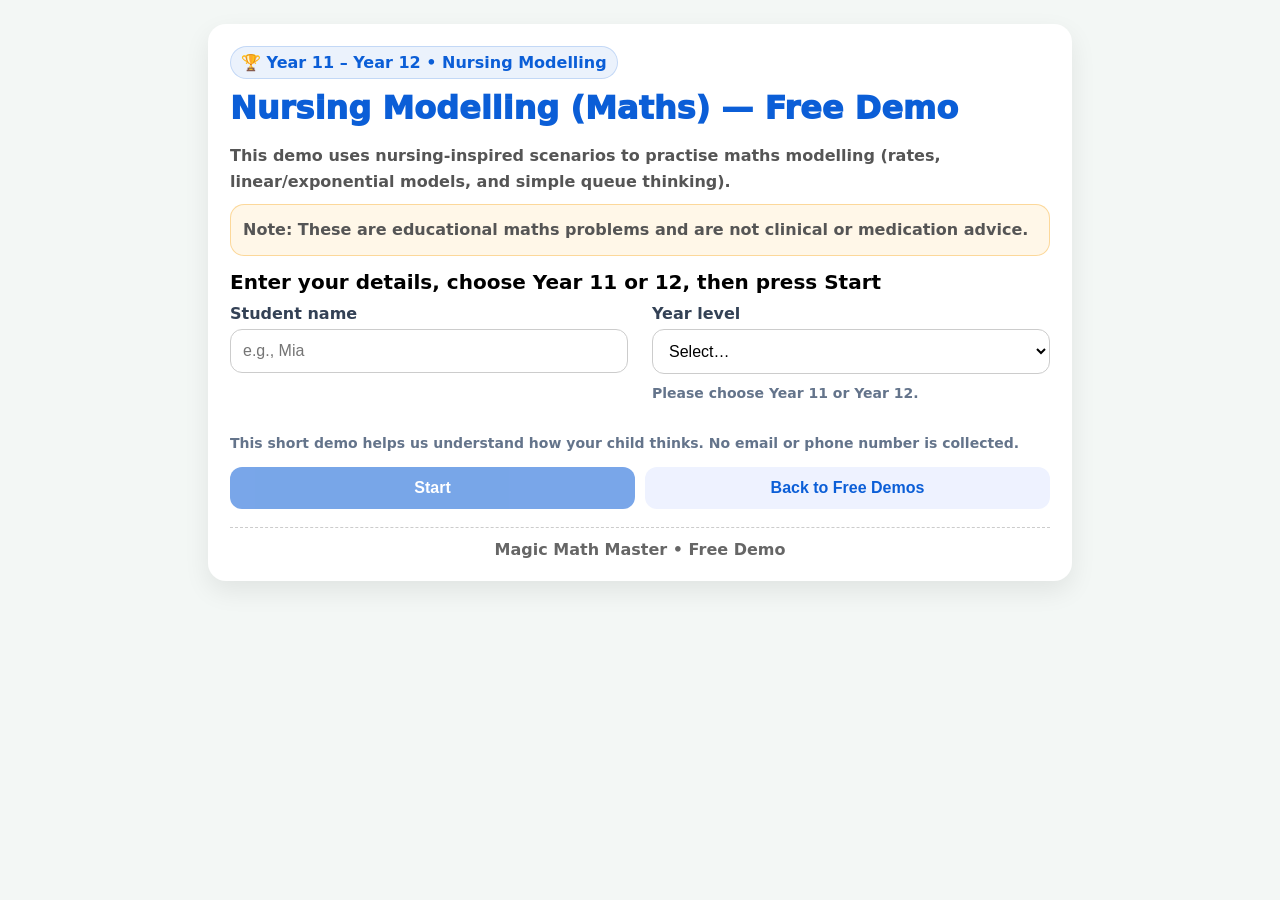
<file: demo/11-12/index.html>
<!DOCTYPE html>
<html lang="en">
<head>
  <meta charset="UTF-8">
  <title>Year 11–12 Nursing Modelling | Free Demo</title>
  <meta name="viewport" content="width=device-width, initial-scale=1.0">

  <style>
    body{
      font-family:system-ui,-apple-system,Segoe UI,Roboto,Arial,sans-serif;
      background:#f3f7f5;
      margin:0;
      padding:24px;
    }
    .card{
      max-width:820px;
      margin:auto;
      background:#fff;
      border-radius:18px;
      padding:22px;
      box-shadow:0 10px 26px rgba(0,0,0,.08);
    }
    h1{margin:0 0 10px;color:#0b5ed7;font-weight:1000;}
    .pill{
      display:inline-block;
      padding:6px 10px;
      border-radius:999px;
      background:rgba(11,94,215,.08);
      border:1px solid rgba(11,94,215,.18);
      color:#0b5ed7;
      font-weight:900;
      margin-bottom:10px;
    }
    .intro{color:#555;font-weight:650;line-height:1.6;margin-bottom:10px;}

    .disclaimer{
      background:#fff7e8;
      border:1px solid rgba(245,158,11,.35);
      border-radius:14px;
      padding:12px;
      color:#555;
      font-weight:750;
      line-height:1.6;
      margin: 10px 0 14px;
    }

    .q{font-size:20px;font-weight:900;margin:14px 0 10px;}

    label{display:block;margin-bottom:6px;font-weight:800;color:#334155;}
    input,select{
      width:100%;
      padding:12px;
      font-size:16px;
      border-radius:12px;
      border:1px solid #ccc;
      box-sizing:border-box;
      background:#fff;
    }

    .row2{display:grid;grid-template-columns:1fr 1fr;gap:24px;margin-bottom:14px;}
    .field{margin-bottom:14px;}
    @media (max-width:720px){ .row2{grid-template-columns:1fr;} }

    .btnrow{
      display:flex;
      gap:10px;
      flex-wrap:wrap;
      margin-top:12px;
    }
    button{
      padding:12px 16px;
      font-size:16px;
      font-weight:900;
      border-radius:12px;
      border:none;
      background:#0b5ed7;
      color:#fff;
      cursor:pointer;
    }
    button.secondary{
      background:#eef2ff;
      color:#0b5ed7;
    }
    button:disabled{opacity:.55;cursor:not-allowed;}

    /* Start screen: consistent widths for Start + Back */
    #startButtons button{ flex: 1 1 240px; }

    .feedback{
      margin-top:12px;
      padding:12px;
      border-radius:12px;
      font-weight:800;
      line-height:1.5;
    }
    .ok{background:#e8fff0;border:1px solid #9be7b2;}
    .bad{background:#fff0f0;border:1px solid #f2a6a6;}

    .hint{margin-top:10px;color:#475569;font-weight:750;font-size:14px;line-height:1.6;}
    .hide{display:none;}
    .note{margin-top:10px;color:#64748b;font-weight:650;font-size:14px;line-height:1.6;}

    .cta{
      margin-top:16px;
      padding:16px;
      border-radius:14px;
      background:#f6f9ff;
      border:1px solid rgba(11,94,215,.18);
      color:#555;
      font-weight:700;
    }

    .resultBox{
      margin-top:16px;
      padding:14px;
      border-radius:14px;
      background:rgba(11,94,215,.05);
      border:1px solid rgba(11,94,215,.18);
    }
    .resultTitle{font-weight:1000;color:#0b5ed7;margin-bottom:6px;}

    canvas{
      width:100%;
      height:240px;
      background:#fff;
      border-radius:12px;
      border:1px solid rgba(0,0,0,.12);
      margin-top:8px;
    }

    ul{margin:6px 0 0 18px;}
    li{margin-bottom:6px;}

    .footer{
      margin-top:18px;
      padding-top:12px;
      border-top:1px dashed #ccc;
      text-align:center;
      color:#666;
      font-weight:650;
    }

    .toggleRow{
      display:flex;
      align-items:center;
      gap:10px;
      margin-top:12px;
      padding:10px 12px;
      border-radius:12px;
      background:#fff;
      border:1px solid rgba(2,6,23,.12);
    }
    .toggleRow input{width:auto; transform:scale(1.2);}
    .toggleRow label{margin:0;font-weight:800;}

    /* ===== PRINT STYLES ===== */
    .printReport{ display:none; }
    @media print{
      body{ background:#fff; padding:0; }
      .card{ box-shadow:none; padding:0; max-width:none; border-radius:0; }
      .card > *:not(#printReport){ display:none !important; }
      #printReport{
        display:block !important;
        padding:18px;
        font-size:14px;
        line-height:1.6;
      }
      #printReport h2, #printReport h3 { color:#000; margin: 10px 0 6px; }
      #printReport .small { color:#333; font-size:13px; }
      #printReport ul{ margin-left:18px; }
      #printReport .divider{ border-top:1px solid #ddd; margin:12px 0; }
    }
  </style>
</head>

<body>
<div class="card">

  <div id="pill" class="pill">🏆 Year 11 – Year 12 • Nursing Modelling</div>
  <h1 id="titleH1">Nursing Modelling (Maths) — Free Demo</h1>

  <p class="intro">
    This demo uses nursing-inspired scenarios to practise maths modelling (rates, linear/exponential models, and simple queue thinking).
  </p>

  <div class="disclaimer">
    <b>Note:</b> These are <b>educational maths problems</b> and are <b>not clinical or medication advice</b>.
  </div>

  <!-- START -->
  <div id="startMsg" class="q">Enter your details, choose Year 11 or 12, then press <b>Start</b></div>

  <div id="profileBox">
    <div class="row2">
      <div class="field">
        <label>Student name</label>
        <input id="studentName" placeholder="e.g., Mia">
      </div>

      <div class="field">
        <label>Year level</label>
        <!-- ✅ Dropdown (same style as Year 7–10) -->
        <select id="studentGrade">
          <option value="">Select…</option>
          <option>Year 11</option>
          <option>Year 12</option>
        </select>
        <div class="note" id="gradeHint" style="margin-top:8px;">Please choose Year 11 or Year 12.</div>
      </div>
    </div>

    <div class="note">
      This short demo helps us understand how your child thinks. No email or phone number is collected.
    </div>
  </div>

  <div id="startButtons" class="btnrow">
    <button id="startBtn" onclick="start()" disabled>Start</button>
    <button class="secondary" onclick="goToDemoHome()">Back to Free Demos</button>
  </div>

  <!-- QUIZ -->
  <div id="qa" class="hide">
    <div id="qCounter" class="note" style="margin-top:0; font-weight:900; color:#334155;"></div>
    <div id="q" class="q"></div>

    <div id="numBox">
      <input id="ans" inputmode="decimal" placeholder="Type a number (decimals OK)">
    </div>

    <div id="precisionNote" class="note" style="margin-top:8px;"></div>

    <div class="note" style="margin-top:10px;">
      <b>Tips:</b> You can press <b>Next</b> to skip and come back with <b>Previous</b>.<br>
      <b>Finish:</b> You can press <b>Finish</b> any time to see your results.<br>
      <b>Keyboard:</b> <b>Enter</b> = Check, then <b>Enter</b> again = Next • <b>Shift+Enter</b> = Previous • <b>Ctrl/Cmd+Enter</b> = Next (skip checking)
    </div>

    <div class="btnrow">
      <button id="checkBtn" onclick="check()">Check</button>
      <button id="prevBtn" class="secondary" onclick="prev()" disabled>Previous</button>
      <button id="nextBtn" class="secondary" onclick="next()">Next</button>
      <button id="finishBtn" class="secondary" onclick="finishEarly()">Finish</button>
      <button class="secondary" onclick="backToGrade()">Change grade</button>
      <button class="secondary" onclick="goToDemoHome()">Back to Free Demos</button>
    </div>
  </div>

  <div id="fb"></div>
  <div id="hint" class="hint"></div>

  <!-- END / RESULTS -->
  <div id="end" class="cta hide">
    <div id="finalLine"></div>

    <div class="resultBox">
      <div class="resultTitle">Results overview</div>
      <div id="pctText"></div>
      <canvas id="chart" width="900" height="260"></canvas>
      <div class="note">Blue = correct (✔) • Red = incorrect (✘) • Grey outline = unanswered (U)</div>
    </div>

    <!-- ✅ Student Summary -->
    <div class="resultBox">
      <div class="resultTitle">🧑‍🎓 Student Summary</div>

      <p id="studentOverview" style="margin:0 0 10px;"></p>

      <p style="margin:0;"><b>✅ What you did well:</b></p>
      <ul id="studentWellList"></ul>

      <p style="margin:10px 0 0;"><b>🎯 What to practise next:</b></p>
      <ul id="studentNextList"></ul>

      <p class="note" style="margin-top:10px;">
        Tip: Try to finish any unanswered questions, then press <b>Finish</b>.
      </p>
    </div>

    <div class="resultBox">
      <div class="resultTitle">👨‍👩‍👧 Parent Summary</div>

      <p id="parentOverview"></p>
      <p><b>Unanswered questions:</b> <span id="unansweredLine"></span></p>

      <p><b>What your child did well:</b></p>
      <ul id="strengthList"></ul>

      <p><b>What to practise next:</b></p>
      <ul id="nextList"></ul>

      <p class="note">
        This demo is <b>not a test</b>. It helps us plan calm, confidence-building lessons.
      </p>
    </div>

    <div class="toggleRow">
      <input id="includeReport" type="checkbox" checked>
      <label for="includeReport">Include a printable report (PDF)</label>
    </div>

    <div class="btnrow">
      <button onclick="printOrSkip()">🖨️ Print / Save PDF</button>
      <button class="secondary" onclick="restart()">Try again</button>
      <button class="secondary" onclick="backToGrade()">Change grade</button>
      <button class="secondary" onclick="goToDemoHome()">Back to Free Demos</button>
    </div>

    <div id="saveStatus" class="note"></div>

    <!-- Privacy -->
    <details class="note" style="margin-top:10px;">
      <summary style="cursor:pointer; font-weight:900; color:#334155;">
        Privacy &amp; what we save (tap to read)
      </summary>
      <div style="margin-top:8px; color:#64748b; font-weight:650; line-height:1.6;">
        <p style="margin:0 0 8px;">
          This demo can save results to <b>Magic Math Master’s internal records (Google Sheets)</b> so we can review progress.
          <b>No email is sent</b> from this page.
        </p>
        <p style="margin:0 0 6px;"><b>We save:</b></p>
        <ul style="margin:0 0 8px 18px;">
          <li>Student name (as typed here)</li>
          <li>Year level selected</li>
          <li>Total score and percentage</li>
          <li>Per-question result (correct / incorrect / unanswered)</li>
          <li>Which demo/page was used (page URL)</li>
        </ul>
        <p style="margin:0;">
          <b>We do not collect</b> email address or phone number on this demo page.
        </p>
      </div>
    </details>

    <div class="note">
      Want more modelling practice and exam-style questions?
      <a href="https://www.magicmathmaster.com.au/contact.html" target="_blank" rel="noopener">Enquire / Register →</a>
    </div>
  </div>

  <!-- PRINT REPORT -->
  <div id="printReport" class="printReport">
    <h2>Maths Practice Report</h2>
    <p class="small">
      <b>Student:</b> <span id="rName"></span><br>
      <b>Grade:</b> <span id="rGrade"></span><br>
      <b>Date:</b> <span id="rDate"></span><br>
      <b>Demo:</b> <span id="rDemo"></span>
    </p>

    <div class="divider"></div>

    <p class="small">
      <b>Disclaimer:</b> This is educational maths only and is not clinical or medication advice.
    </p>

    <div class="divider"></div>

    <h3>Summary</h3>
    <p id="rSummary"></p>
    <p class="small"><b>Unanswered:</b> <span id="rUnanswered"></span></p>

    <h3>What your child did well</h3>
    <ul id="rStrengths"></ul>

    <h3>What to practise next</h3>
    <ul id="rNext"></ul>

    <div class="divider"></div>

    <p class="small">
      This short demo is not a test. It helps us plan calm, confidence-building lessons.<br>
      Magic Math Master • Australia • www.magicmathmaster.com.au
    </p>
  </div>

  <div class="footer">Magic Math Master • Free Demo</div>
</div>

<script>
/* ================= CONFIG ================= */
const ENDPOINT_URL =
  "https://script.google.com/macros/s/AKfycbwvWZJLRflPGQA3s5P2-B5LkTFonS4Z1SPI5-85lzlj1lFY02qXJzTd239PsiB0WICr/exec";

/* ================= QUESTIONS ================= */
/* Year 11 question bank (10) */
const qs11 = [
  { q:"👩‍⚕️ Staffing ratio: A ward aims for 1 nurse per 5 patients. If there are 27 patients, how many nurses are needed (round up)?", a:6, skill:"Ratios & Rounding", hint:"27/5 = 5.4 → round up to 6." },
  { q:"⏱️ Patient flow: Patients arrive at 6 per hour. The team can discharge 5 per hour. If this continues for 4 hours, how many more patients are waiting (net change)?", a:4, skill:"Rates", hint:"Net +1 per hour → 4 hours → +4." },
  { q:"🧤 Inventory (linear): A unit uses 18 gloves per hour. Starting stock is 500 gloves. After 10 hours, how many remain?", a:320, skill:"Linear Models", hint:"Used = 18×10 = 180. 500−180 = 320." },
  { q:"📉 Infection control (exponential): A contamination level decreases by 20% each hour. Start = 100 units. After 2 hours, what is the level?", a:64, skill:"Exponential Models", hint:"100×0.8² = 64." },
  { q:"📈 Model: Waiting time W (minutes) is W = 8 + 3n, where n is patients ahead (in the queue). If n=6, what is W?", a:26, skill:"Algebraic Models", hint:"8 + 3×6 = 26." },
  { q:"🗓️ Shift planning: A nurse works 3 shifts of 7.5 hours each in a week. Total hours?", a:22.5, skill:"Decimals", hint:"3×7.5 = 22.5." },
  { q:"📊 Data check: Four triage times (minutes): 12, 18, 15, 25. What is the mean time?", a:17.5, skill:"Statistics (Mean)", hint:"Sum=70. 70/4=17.5." },
  { q:"📦 Restocking: A supply order arrives every 5 days. Over 30 days, how many deliveries arrive? (day 5,10,...,30)", a:6, skill:"Counting", hint:"30/5 = 6 deliveries." },
  { q:"🧴 Supplies: A unit uses 2.4 L of sanitizer per day. Starting stock is 20 L. After 7 days, how many litres remain?", a:3.2, skill:"Rates & Units", hint:"Used = 2.4×7 = 16.8. Remaining = 20−16.8 = 3.2." },
  { q:"✅ Model check: A model predicted 28 minutes wait, but actual wait was 24 minutes. What is the percentage error? (round to 2 decimals)", a:16.67, tol:0.05, note:"Answer tip: round to 2 decimal places.", skill:"Percent Error", hint:"|28−24|/24 ×100 ≈ 16.67%." }
];

/* Year 12 question bank (10) */
const qs12 = [
  { q:"👩‍⚕️ Staffing ratio: A ward aims for 1 nurse per 4 patients. If there are 37 patients, how many nurses are needed (round up)?", a:10, skill:"Ratios & Rounding", hint:"37/4 = 9.25 → round up to 10." },
  { q:"⏱️ Patient flow: Arrivals are 7.5 per hour and discharges are 6 per hour. Over 6 hours, what is the net increase in patients waiting?", a:9, skill:"Rates", hint:"Net = 1.5/hr. 1.5×6 = 9." },
  { q:"🧤 Inventory (linear): A unit uses 22 gloves per hour. Starting stock is 650 gloves. After 12 hours, how many remain?", a:386, skill:"Linear Models", hint:"Used = 22×12 = 264. 650−264 = 386." },
  { q:"📉 Exponential decay: A level decreases by 15% each hour. Start = 200 units. After 3 hours, what is the level? (round to 2 decimals)", a:122.83, tol:0.05, note:"Answer tip: round to 2 decimal places.", skill:"Exponential Models", hint:"200×0.85³ ≈ 122.83." },
  { q:"📈 Exponential model: Waiting time W = 5×1.08ⁿ (minutes). If n=10, what is W? (round to 2 decimals)", a:10.79, tol:0.05, note:"Answer tip: round to 2 decimal places.", skill:"Exponential Models", hint:"5×1.08¹⁰ ≈ 10.79." },
  { q:"🧠 Rearranging: W = 8 + 3n. If W = 47 minutes, what is n?", a:13, skill:"Rearranging Formulas", hint:"47−8=39. 39/3=13." },
  { q:"🧮 Solve for time: Stock starts at 500 gloves and decreases by 18 gloves per hour. When stock reaches 230 gloves, how many hours have passed?", a:15, skill:"Linear Equations", hint:"500−18t=230 → t=15." },
  { q:"📊 Weighted mean: 10 patients had mean triage time 14 min, and 6 patients had mean triage time 22 min. What is the overall mean?", a:17, skill:"Statistics (Weighted Mean)", hint:"(10×14 + 6×22)/16 = 17." },
  { q:"🚶 Queue change: Arrivals are 9/hr and discharges are 10.5/hr. Over 8 hours, how many fewer patients are waiting?", a:12, skill:"Rates (Net Change)", hint:"Net = −1.5/hr. −1.5×8 = −12 → 12 fewer." },
  { q:"🧼 Half-life model: A level halves every 3 hours. Start = 160 units. After 9 hours, what is the level?", a:20, skill:"Exponential (Half-life)", hint:"9 hours = 3 half-lives: 160×½³ = 20." }
];

/* ================= STATE ================= */
let qs = [];
let i = -1;
let score = 0;
let student = { name:"", grade:"" };
let gotCorrect = [];
let ansCache = [];
let checkedThisView = false;

const el = id => document.getElementById(id);

/* ================= NAV ================= */
function goToDemoHome(){
  window.location.href = "https://www.magicmathmaster.com.au/demo/";
}

/* ================= START READINESS ================= */
function validateStart(){
  const nameOk = el("studentName").value.trim().length > 0;
  const gradeOk = !!el("studentGrade").value;
  el("startBtn").disabled = !(nameOk && gradeOk);
  el("gradeHint").textContent = gradeOk ? `Selected: ${el("studentGrade").value}` : "Please choose Year 11 or Year 12.";
}

/* ================= PARSERS ================= */
function parseNumber(raw){
  const s = (raw || "").trim().replace(/,/g,"").replace(/\s+/g,"");
  if(!s) return NaN;
  const v = Number(s);
  return Number.isFinite(v) ? v : NaN;
}
function close(a,b,eps){ return Math.abs(a-b) < eps; }

/* ================= HELPERS ================= */
function updatePrecisionNote(qObj){
  const noteEl = el("precisionNote");
  if(!noteEl) return;

  if(qObj && qObj.note){
    noteEl.textContent = qObj.note;
    return;
  }
  if(qObj && typeof qObj.tol === "number"){
    noteEl.textContent = "Answer tip: round to 2 decimal places.";
    return;
  }
  noteEl.textContent = "";
}

function stashAnswer(){
  if(i >= 0 && i < ansCache.length){
    ansCache[i] = el("ans").value;
  }
}

function renderCurrentQuestion(){
  checkedThisView = false;

  el("fb").textContent = "";
  el("fb").className = "";
  el("hint").textContent = "";

  const qObj = qs[i];
  el("qCounter").textContent = `Question ${i+1} of ${qs.length}`;
  el("q").textContent = qObj.q;

  el("ans").value = ansCache[i] ?? "";
  updatePrecisionNote(qObj);

  el("prevBtn").disabled = (i <= 0);
  el("nextBtn").disabled = false;

  setTimeout(()=> el("ans").focus(), 0);
}

/* typed = answered */
function isAnswered(idx){
  return ((ansCache[idx] || "").trim() !== "");
}
function getUnanswered(){
  const miss = [];
  for(let k=0;k<qs.length;k++){
    if(!isAnswered(k)) miss.push(k+1);
  }
  return miss;
}

/* ================= AUTO-GRADING ================= */
function gradeOne(idx){
  const qObj = qs[idx];
  if(!qObj) return null;
  if(!isAnswered(idx)) return null;

  const user = parseNumber((ansCache[idx] || "").trim());
  if(!Number.isFinite(user)) return false;

  const tol = (typeof qObj.tol === "number") ? qObj.tol : 1e-6;
  return close(user, qObj.a, tol);
}

function autoGradeAll(){
  score = 0;
  gotCorrect = new Array(qs.length).fill(false);

  for(let k=0;k<qs.length;k++){
    const r = gradeOne(k);
    if(r === true){
      gotCorrect[k] = true;
      score++;
    }
  }
}

function autoGradeIndex(idx){
  if(idx < 0 || idx >= qs.length) return;
  const r = gradeOne(idx);
  if(r === null) return;

  const newVal = (r === true);
  if(newVal && !gotCorrect[idx]) score++;
  if(!newVal && gotCorrect[idx]) score--;
  gotCorrect[idx] = newVal;
}

/* ================= FLOW ================= */
function start(){
  student.name = el("studentName").value.trim();
  student.grade = el("studentGrade").value;

  if(!student.name){ alert("Please enter the student name."); return; }
  if(!student.grade){ alert("Please choose Year 11 or Year 12."); return; }

  qs = (student.grade === "Year 11") ? qs11 : qs12;
  gotCorrect = new Array(qs.length).fill(false);
  ansCache = new Array(qs.length).fill("");
  i = -1;
  score = 0;

  el("pill").textContent = `🏆 ${student.grade} • Nursing Modelling`;
  el("titleH1").textContent = `Nursing Modelling (Maths) — Free Demo (${student.grade})`;

  el("profileBox").style.display = "none";
  el("startButtons").style.display = "none";
  el("startMsg").style.display = "none";

  el("qa").style.display = "block";
  el("qa").classList.remove("hide");
  el("end").classList.add("hide");

  next();
}

function next(){
  stashAnswer();
  if(i >= 0) autoGradeIndex(i);

  if(i >= qs.length - 1){
    finishEarly();
    return;
  }

  i++;
  renderCurrentQuestion();
}

function prev(){
  if(i <= 0) return;
  stashAnswer();
  autoGradeIndex(i);
  i--;
  renderCurrentQuestion();
}

/* Manual check */
function check(){
  if(i < 0) return;

  stashAnswer();

  const qObj = qs[i];
  const box = el("fb");
  el("hint").textContent = "";

  const user = parseNumber((ansCache[i] || "").trim());
  if(!Number.isFinite(user)){
    box.className = "feedback bad";
    box.textContent = "Please enter a number (decimals are OK).";
    checkedThisView = true;
    return;
  }

  const tol = (typeof qObj.tol === "number") ? qObj.tol : 1e-6;
  const okNow = close(user, qObj.a, tol);

  if(okNow){
    if(!gotCorrect[i]) score++;
    gotCorrect[i] = true;
    box.className = "feedback ok";
    box.textContent = "✅ Correct!";
  }else{
    if(gotCorrect[i]) score--;
    gotCorrect[i] = false;
    box.className = "feedback bad";
    box.textContent = "❌ Not quite.";
    el("hint").textContent = "Hint: " + (qObj.hint || "Try again step by step.");
  }

  checkedThisView = true;
}

/* Finish early (with warning) */
function finishEarly(){
  stashAnswer();
  autoGradeAll();

  const miss = getUnanswered();
  if(miss.length){
    const preview = miss.slice(0,12).map(n=>`Q${n}`).join(", ");
    const suffix = miss.length > 12 ? ` (+${miss.length-12} more)` : "";
    const ok = confirm(
      `You still have unanswered questions: ${preview}${suffix}.\n\nFinish anyway?`
    );
    if(!ok){
      i = miss[0]-1;
      renderCurrentQuestion();
      return;
    }
  }
  finish();
}

function finish(){
  stashAnswer();
  autoGradeAll();

  el("qa").style.display = "none";
  el("end").classList.remove("hide");
  el("precisionNote").textContent = "";

  const pct = Math.round(score / qs.length * 100);
  const miss = getUnanswered();

  el("finalLine").textContent = `Score: ${score}/${qs.length} (${pct}%) • Unanswered: ${miss.length}`;
  el("pctText").textContent = `Percentage correct: ${pct}%`;

  const states = qs.map((_,idx)=>{
    if(gotCorrect[idx]) return 1;
    return isAnswered(idx) ? 0 : -1;
  });
  drawChart(states);

  buildStudentSummary();
  buildParentSummary();
  saveResult(pct);
}

/* ================= CHART ================= */
function drawChart(states){
  const c = el("chart"), ctx = c.getContext("2d");
  ctx.clearRect(0,0,c.width,c.height);

  const W=c.width, H=c.height;
  const L=52, R=18, T=18, B=45;
  const n=states.length;
  const chartW=W-L-R, chartH=H-T-B;

  ctx.strokeStyle="#111827";
  ctx.lineWidth=2;
  ctx.beginPath();
  ctx.moveTo(L,T);
  ctx.lineTo(L,H-B);
  ctx.lineTo(W-R,H-B);
  ctx.stroke();

  const gap=12;
  const barW=Math.max(24, (chartW - gap*(n-1))/n);

  const incorrectH  = 18;
  const unansweredH = 18;

  states.forEach((s,i)=>{
    const x=L + i*(barW+gap);

    if(s === 1){
      const barH = chartH;
      const y = (H-B) - barH;

      ctx.fillStyle = "rgba(11,94,215,.85)";
      ctx.fillRect(x,y,barW,barH);

      ctx.fillStyle="#111827";
      ctx.font="13px system-ui";
      ctx.fillText("✔", x+barW/2-4, y-6);

    }else if(s === 0){
      const barH = incorrectH;
      const y = (H-B) - barH;

      ctx.fillStyle = "rgba(239,68,68,.75)";
      ctx.fillRect(x,y,barW,barH);

      ctx.fillStyle="#111827";
      ctx.font="13px system-ui";
      ctx.fillText("✘", x+barW/2-4, y-6);

    }else{
      const barH = unansweredH;
      const y = (H-B) - barH;

      ctx.strokeStyle = "rgba(148,163,184,.95)";
      ctx.lineWidth = 3;
      ctx.strokeRect(x,y,barW,barH);

      ctx.fillStyle="#111827";
      ctx.font="13px system-ui";
      ctx.fillText("U", x+barW/2-4, y-6);
    }

    ctx.fillStyle="#111827";
    ctx.font="12px system-ui";
    ctx.fillText(`Q${i+1}`, x+6, H-B+18);
  });
}

/* ================= STUDENT SUMMARY ================= */
function buildStudentSummary(){
  const unanswered = [];
  for(let k=0;k<qs.length;k++){
    if(!isAnswered(k)) unanswered.push(k+1);
  }

  const pct = Math.round(score / qs.length * 100);

  let msg = "";
  if(pct >= 85) msg = "🌟 Awesome work! You’re answering most questions correctly.";
  else if(pct >= 60) msg = "👍 Good effort! You’re improving — keep going.";
  else msg = "🌱 Nice try! Keep practising — modelling gets easier with repetition.";

  if(unanswered.length){
    msg += ` You left ${unanswered.length} unanswered — try them next time.`;
  }
  el("studentOverview").textContent = msg;

  const skillStats = {};
  qs.forEach((item, idx)=>{
    if(!skillStats[item.skill]) skillStats[item.skill] = { total:0, correct:0 };
    skillStats[item.skill].total++;
    if(gotCorrect[idx]) skillStats[item.skill].correct++;
  });

  const skillsSorted = Object.entries(skillStats)
    .map(([skill, s])=>({ skill, rate: s.correct / s.total }))
    .sort((a,b)=> b.rate - a.rate);

  const strengths = skillsSorted.filter(x=>x.rate >= 0.75).slice(0,2);
  const nextSteps = skillsSorted.filter(x=>x.rate < 0.75).slice(0,2);

  el("studentWellList").innerHTML = strengths.length
    ? strengths.map(x=>`<li><b>${x.skill}</b> — great job!</li>`).join("")
    : "<li>Sticking with the questions — that’s a strong learning skill.</li>";

  el("studentNextList").innerHTML = nextSteps.length
    ? nextSteps.map(x=>`<li><b>${x.skill}</b> — practise 2–3 more similar examples.</li>`).join("")
    : "<li>Keep practising to build speed and confidence.</li>";
}

/* ================= PARENT SUMMARY ================= */
function buildParentSummary(){
  const unanswered = [];
  for(let k=0;k<qs.length;k++){
    if(!isAnswered(k)) unanswered.push(k+1);
  }
  el("unansweredLine").textContent = unanswered.length
    ? unanswered.map(n=>`Q${n}`).join(", ")
    : "None ✅";

  const skillStats = {};
  qs.forEach((item, idx)=>{
    if(!skillStats[item.skill]) skillStats[item.skill] = { total:0, correct:0 };
    skillStats[item.skill].total++;
    if(gotCorrect[idx]) skillStats[item.skill].correct++;
  });

  const pct = Math.round(score / qs.length * 100);

  let overview="";
  if(pct >= 85) overview="🌟 Strong work! Your child showed confident understanding across most modelling skills today.";
  else if(pct >= 60) overview="👍 Good progress. Your child is developing confidence, with a few skills to strengthen next.";
  else overview="🌱 Still building confidence — very normal. With steady practice, accuracy improves quickly.";

  el("parentOverview").textContent = overview;

  const skillsSorted = Object.entries(skillStats)
    .map(([skill, s])=>({ skill, rate: s.correct / s.total }))
    .sort((a,b)=> b.rate - a.rate);

  const strengths = skillsSorted.filter(x=>x.rate >= 0.75).slice(0,3);
  const nextSteps = skillsSorted.filter(x=>x.rate < 0.75).slice(0,3);

  el("strengthList").innerHTML = strengths.length
    ? strengths.map(x=>`<li><b>${x.skill}:</b> showing confidence.</li>`).join("")
    : "<li>Great effort and persistence — an important learning skill.</li>";

  el("nextList").innerHTML = (unanswered.length
    ? `<li><b>Finish unanswered questions first:</b> ${unanswered.map(n=>`Q${n}`).join(", ")}</li>`
    : ""
  ) + (nextSteps.length
    ? nextSteps.map(x=>`<li><b>${x.skill}:</b> practise a few more examples to build accuracy.</li>`).join("")
    : "<li>Keep practising to build speed and confidence.</li>"
  );
}

/* ================= PRINT REPORT ================= */
function printOrSkip(){
  const include = el("includeReport").checked;
  if(!include){
    alert("Report is turned off. Tick 'Include a printable report' if you want to print/save a PDF.");
    return;
  }
  buildPrintReport();
  window.print();
}

function buildPrintReport(){
  const pct = Math.round(score / qs.length * 100);
  const results01 = gotCorrect.map(v=>v?1:0);

  el("rName").textContent = student.name;
  el("rGrade").textContent = student.grade || "—";
  el("rDate").textContent = new Date().toLocaleDateString();
  el("rDemo").textContent = `${student.grade} Nursing Modelling (Maths)`;

  const unanswered = [];
  for(let k=0;k<qs.length;k++){
    if(!isAnswered(k)) unanswered.push(k+1);
  }
  el("rUnanswered").textContent = unanswered.length ? unanswered.map(n=>`Q${n}`).join(", ") : "None";

  el("rSummary").textContent =
    `Score: ${score}/${qs.length} (${pct}%). ` +
    (pct>=85 ? "Strong understanding across most modelling skills."
      : pct>=60 ? "Developing understanding with some areas to strengthen."
      : "Still building confidence — very normal at this stage.");

  const strengths = qs.filter((_,i)=>results01[i]===1).map(q=>q.q.replace(/^[^ ]+ /,""));
  const nextSteps  = qs.filter((_,i)=>results01[i]===0).map(q=>q.q.replace(/^[^ ]+ /,""));

  el("rStrengths").innerHTML = strengths.length
    ? strengths.map(s=>`<li>${s}</li>`).join("")
    : "<li>Showing effort and persistence.</li>";

  el("rNext").innerHTML = unanswered.length
    ? `<li><b>Finish unanswered questions first:</b> ${unanswered.map(n=>`Q${n}`).join(", ")}</li>` +
      (nextSteps.length ? nextSteps.map(s=>`<li>${s.replace(/^[^ ]+ /,"")}</li>`).join("") : "")
    : (nextSteps.length ? nextSteps.map(s=>`<li>${s.replace(/^[^ ]+ /,"")}</li>`).join("") : "<li>Continue practising to build accuracy and modelling confidence.</li>");
}

/* ================= SAVE TO SHEET ================= */
async function saveResult(pct){
  el("saveStatus").textContent = "Sending your result to Magic Math Master records…";

  // 1 = correct, 0 = incorrect (answered but wrong), -1 = unanswered (blank)
  const answers = qs.map((_, idx) => {
    if (gotCorrect[idx]) return 1;
    return isAnswered(idx) ? 0 : -1;
  });

  const unansweredQs = getUnanswered();

  try{
    await fetch(ENDPOINT_URL,{
      method:"POST",
      mode:"no-cors",
      headers:{ "Content-Type":"text/plain;charset=utf-8" },
      body:JSON.stringify({
        group:"Year 11–12",
        level:student.grade,
        theme:"Nursing Modelling",
        name:student.name,
        grade:student.grade,
        score:score,
        total:qs.length,
        percent:pct,

        answers: answers,
        unansweredQs: unansweredQs,

        // backward compatibility
        perQuestion01: gotCorrect.map(v=>v?1:0),

        pageUrl: location.href,
        userAgent: navigator.userAgent
      })
    });

    el("saveStatus").textContent = "✅ Result sent to Magic Math Master records (no email sent).";
  }catch(e){
    el("saveStatus").textContent = "⚠️ Could not send right now (no email sent).";
  }
}

/* ================= CHANGE GRADE ================= */
function backToGrade(){
  qs = [];
  gotCorrect = [];
  ansCache = [];
  i = -1;
  score = 0;

  el("fb").textContent = "";
  el("fb").className = "";
  el("hint").textContent = "";
  el("ans").value = "";
  el("precisionNote").textContent = "";

  el("qa").classList.add("hide");
  el("qa").style.display = "none";
  el("end").classList.add("hide");

  el("profileBox").style.display = "block";
  el("startButtons").style.display = "flex";
  el("startMsg").style.display = "block";

  el("studentGrade").value = "";
  el("pill").textContent = "🏆 Year 11 – Year 12 • Nursing Modelling";
  el("titleH1").textContent = "Nursing Modelling (Maths) — Free Demo";

  validateStart();
  el("studentName").focus();
}

/* ================= RESET ================= */
function restart(){ location.reload(); }

/* ================= LISTENERS ================= */
document.addEventListener("DOMContentLoaded", () => {
  validateStart();
  el("studentName").addEventListener("input", validateStart);
  el("studentGrade").addEventListener("change", validateStart);

  el("ans").addEventListener("input", () => {
    if(i >= 0 && i < ansCache.length){
      ansCache[i] = el("ans").value;
    }
    checkedThisView = false;
  });
});

/* Keyboard:
   Enter = Check, then Enter again = Next
   Shift+Enter = Previous
   Ctrl/Cmd+Enter = Next (skip checking)
*/
document.addEventListener("keydown", (e) => {
  if (e.key !== "Enter") return;

  const quizVisible =
    !el("qa").classList.contains("hide") && el("qa").style.display !== "none";
  if (!quizVisible) return;

  e.preventDefault();

  if (e.shiftKey) { prev(); return; }
  if (e.ctrlKey || e.metaKey) { next(); return; }

  if (checkedThisView) next();
  else check();
});
</script>

</body>
</html>
</file>
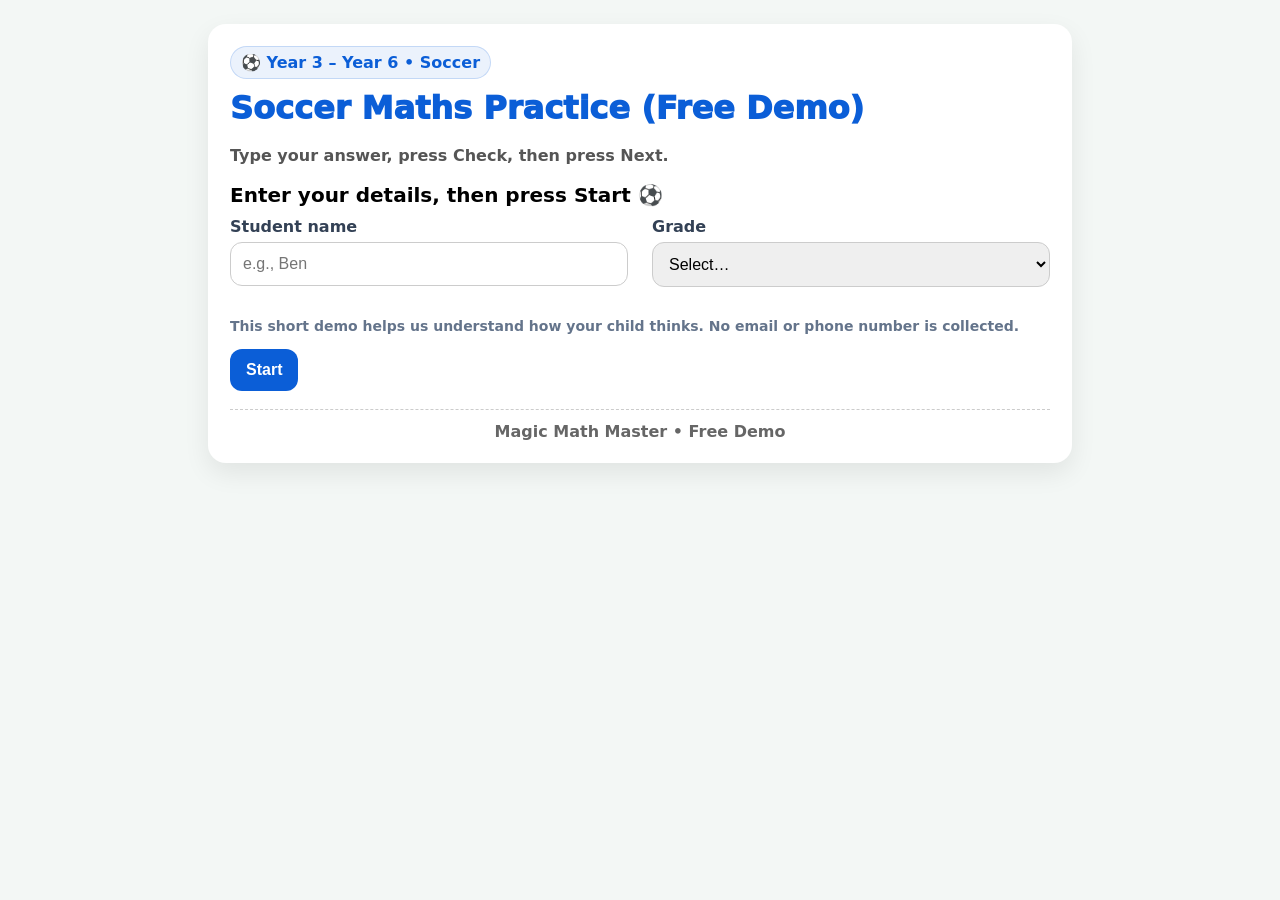
<file: demo/3-6/index.html>
<!DOCTYPE html>
<html lang="en">
<head>
  <meta charset="UTF-8">
  <title>Year 3–6 Soccer Maths | Free Demo</title>
  <meta name="viewport" content="width=device-width, initial-scale=1.0">

  <style>
    body{
      font-family:system-ui,-apple-system,Segoe UI,Roboto,Arial,sans-serif;
      background:#f3f7f5;
      margin:0;
      padding:24px;
    }
    .card{
      max-width:820px;
      margin:auto;
      background:#fff;
      border-radius:18px;
      padding:22px;
      box-shadow:0 10px 26px rgba(0,0,0,.08);
    }
    h1{margin:0 0 10px;color:#0b5ed7;font-weight:1000;}
    .pill{
      display:inline-block;
      padding:6px 10px;
      border-radius:999px;
      background:rgba(11,94,215,.08);
      border:1px solid rgba(11,94,215,.18);
      color:#0b5ed7;
      font-weight:900;
      margin-bottom:10px;
    }
    .intro{color:#555;font-weight:650;line-height:1.6;margin-bottom:10px;}
    .q{font-size:20px;font-weight:900;margin:14px 0 10px;}

    label{
      display:block;
      margin-bottom:6px;
      font-weight:800;
      color:#334155;
    }
    input,select{
      width:100%;
      padding:12px;
      font-size:16px;
      border-radius:12px;
      border:1px solid #ccc;
      box-sizing:border-box;
    }

    .row2{
      display:grid;
      grid-template-columns:1fr 1fr;
      gap:24px;
      margin-bottom:14px;
    }
    .field{margin-bottom:14px;}
    @media (max-width:720px){ .row2{grid-template-columns:1fr;} }

    .btnrow{
      display:flex;
      gap:10px;
      flex-wrap:wrap;
      margin-top:12px;
    }
    button{
      padding:12px 16px;
      font-size:16px;
      font-weight:900;
      border-radius:12px;
      border:none;
      background:#0b5ed7;
      color:#fff;
      cursor:pointer;
    }
    button.secondary{
      background:#eef2ff;
      color:#0b5ed7;
    }
    button:disabled{opacity:.55;cursor:not-allowed;}

    .feedback{
      margin-top:12px;
      padding:12px;
      border-radius:12px;
      font-weight:800;
      line-height:1.5;
    }
    .ok{background:#e8fff0;border:1px solid #9be7b2;}
    .bad{background:#fff0f0;border:1px solid #f2a6a6;}

    .hide{display:none;}
    .note{
      margin-top:10px;
      color:#64748b;
      font-weight:650;
      font-size:14px;
      line-height:1.6;
    }

    .cta{
      margin-top:16px;
      padding:16px;
      border-radius:14px;
      background:#fff7e8;
      border:1px solid rgba(245,158,11,.35);
      color:#555;
      font-weight:700;
    }

    .resultBox{
      margin-top:16px;
      padding:14px;
      border-radius:14px;
      background:rgba(11,94,215,.05);
      border:1px solid rgba(11,94,215,.18);
    }
    .resultTitle{
      font-weight:1000;
      color:#0b5ed7;
      margin-bottom:6px;
    }

    canvas{
      width:100%;
      height:240px;
      background:#fff;
      border-radius:12px;
      border:1px solid rgba(0,0,0,.12);
      margin-top:8px;
    }

    ul{margin:6px 0 0 18px;}
    li{margin-bottom:6px;}

    .footer{
      margin-top:18px;
      padding-top:12px;
      border-top:1px dashed #ccc;
      text-align:center;
      color:#666;
      font-weight:650;
    }

    /* ===== Printable report toggle UI ===== */
    .toggleRow{
      display:flex;
      align-items:center;
      gap:10px;
      margin-top:12px;
      padding:10px 12px;
      border-radius:12px;
      background:#fff;
      border:1px solid rgba(2,6,23,.12);
    }
    .toggleRow input{width:auto; transform:scale(1.2);}
    .toggleRow label{margin:0;font-weight:800;}

    /* ===== Fraction input row (2nd input type) ===== */
    .fracRow{
      display:flex;
      align-items:center;
      gap:10px;
    }
    .fracRow input{
      width:100%;
      text-align:center;
      font-weight:900;
      font-size:16px;
    }
    .fracSlash{
      font-weight:1000;
      color:#334155;
      padding:0 2px;
      user-select:none;
    }
    .fracHint{
      margin-top:6px;
      color:#64748b;
      font-weight:650;
      font-size:14px;
      line-height:1.5;
    }

    /* ===== PRINT STYLES ===== */
    .printReport{ display:none; }

    @media print{
      body{ background:#fff; padding:0; }
      .card{ box-shadow:none; padding:0; max-width:none; border-radius:0; }

      .card > *:not(#printReport){
        display:none !important;
      }

      #printReport{
        display:block !important;
        padding:18px;
        font-size:14px;
        line-height:1.6;
      }

      #printReport h2, #printReport h3 { color:#000; margin: 10px 0 6px; }
      #printReport .small { color:#333; font-size:13px; }
      #printReport ul{ margin-left:18px; }
      #printReport .divider{ border-top:1px solid #ddd; margin:12px 0; }
    }
  </style>
</head>

<body>
<div class="card">

  <div class="pill">⚽ Year 3 – Year 6 • Soccer</div>
  <h1>Soccer Maths Practice (Free Demo)</h1>

  <p class="intro">
    Type your answer, press <b>Check</b>, then press <b>Next</b>.
  </p>

  <!-- START -->
  <div id="startMsg" class="q">Enter your details, then press <b>Start</b> ⚽</div>

  <div id="profileBox">
    <div class="row2">
      <div class="field">
        <label>Student name</label>
        <input id="studentName" placeholder="e.g., Ben">
      </div>
      <div class="field">
        <label>Grade</label>
        <select id="studentGrade">
          <option value="">Select…</option>
          <option>Year 3</option>
          <option>Year 4</option>
          <option>Year 5</option>
          <option>Year 6</option>
        </select>
      </div>
    </div>
    <div class="note">
      This short demo helps us understand how your child thinks. No email or phone number is collected.
    </div>
  </div>

  <div id="startButtons" class="btnrow">
    <button onclick="start()">Start</button>
  </div>

  <!-- QUIZ -->
  <div id="qa" class="hide">
    <div id="q" class="q"></div>

    <!-- Input type A: number/decimal -->
    <div id="numBox">
      <input id="ans" inputmode="decimal" placeholder="Type a number">
    </div>

    <!-- Input type B: fraction (numerator/denominator) -->
    <div id="fracBox" class="hide">
      <div class="fracRow">
        <input id="fracNum" inputmode="numeric" pattern="[0-9]*" placeholder="Numerator">
        <span class="fracSlash">/</span>
        <input id="fracDen" inputmode="numeric" pattern="[0-9]*" placeholder="Denominator">
      </div>
      <div class="fracHint">Tip: You can type any equivalent fraction (e.g., 2/6 is the same as 1/3).</div>
    </div>

    <div class="btnrow">
      <button id="checkBtn" onclick="check()">Check</button>
      <button id="nextBtn" class="secondary" onclick="next()" disabled>Next</button>
    </div>
  </div>

  <div id="fb"></div>

  <!-- END / RESULTS -->
  <div id="end" class="cta hide">
    <div id="finalLine"></div>

    <!-- Graph -->
    <div class="resultBox">
      <div class="resultTitle">Results overview</div>
      <div id="pctText"></div>
      <canvas id="chart" width="900" height="260"></canvas>
      <div class="note">Blue bar = correct (1) • Red bar = not yet correct (0)</div>
    </div>

    <!-- Parent summary -->
    <div class="resultBox">
      <div class="resultTitle">👨‍👩‍👧 Parent Summary</div>

      <p id="parentOverview"></p>

      <p><b>What your child did well:</b></p>
      <ul id="strengthList"></ul>

      <p><b>What to practise next:</b></p>
      <ul id="nextList"></ul>

      <p class="note">
        This demo is <b>not a test</b>. It helps us plan calm, confidence-building lessons.
      </p>
    </div>

    <!-- Parent can choose to include report -->
    <div class="toggleRow">
      <input id="includeReport" type="checkbox" checked>
      <label for="includeReport">Include a printable report (PDF)</label>
    </div>

    <div class="btnrow">
      <button onclick="printOrSkip()">🖨️ Print / Save PDF</button>
      <button class="secondary" onclick="restart()">Try again</button>
    </div>

    <div id="saveStatus" class="note"></div>

    <div class="note">
      Interested in a personalised learning plan?
      <a href="https://www.magicmathmaster.com.au/contact.html" target="_blank" rel="noopener">Enquire or register →</a>
    </div>
  </div>

  <!-- PRINT REPORT -->
  <div id="printReport" class="printReport">
    <h2>Maths Practice Report</h2>
    <p class="small">
      <b>Student:</b> <span id="rName"></span><br>
      <b>Grade:</b> <span id="rGrade"></span><br>
      <b>Date:</b> <span id="rDate"></span>
    </p>

    <div class="divider"></div>

    <h3>Summary</h3>
    <p id="rSummary"></p>

    <h3>What your child did well</h3>
    <ul id="rStrengths"></ul>

    <h3>What to practise next</h3>
    <ul id="rNext"></ul>

    <div class="divider"></div>

    <p class="small">
      This short demo is not a test. It helps us plan calm, confidence-building lessons.<br>
      Magic Math Master • Australia • www.magicmathmaster.com.au
    </p>
  </div>

  <div class="footer">Magic Math Master • Free Demo</div>
</div>

<script>
/* ================= CONFIG ================= */
const ENDPOINT_URL =
  "https://script.google.com/macros/s/AKfycbwvWZJLRflPGQA3s5P2-B5LkTFonS4Z1SPI5-85lzlj1lFY02qXJzTd239PsiB0WICr/exec";

/*
  type:
   - "number"   => uses #ans (number/decimal)
   - "fraction" => uses #fracNum + #fracDen
*/
const qs = [
  { q:"⚽ A team scored 27 goals in a season, then 15 more. How many goals altogether?", type:"number", a:42, skill:"Addition & Subtraction" },
  { q:"🥅 A stadium has 6 rows with 84 seats in each row. How many seats is that?", type:"number", a:504, skill:"Multiplication" },
  { q:"🎒 72 soccer balls are shared equally into 8 bags. How many balls per bag?", type:"number", a:9, skill:"Division" },
  { q:"📏 A field is 60 m long and 40 m wide. What is the perimeter? (number only)", type:"number", a:200, skill:"Measurement" },

  // Fraction questions (2nd input type)
  { q:"📊 A player scored 12 goals from 48 shots. What fraction of shots were goals?", type:"fraction", aN:1, aD:4, skill:"Fractions" },
  { q:"🍊 3/4 of 24 oranges are used. How many oranges is that?", type:"number", a:18, skill:"Fractions" },

  { q:"💧 A drink bottle holds 0.6 L. How many millilitres is that?", type:"number", a:600, skill:"Decimals & Units" },
  { q:"🏟️ One quarter of the seats are VIP. If there are 200 seats, what fraction is VIP? (write the fraction)", type:"fraction", aN:1, aD:4, skill:"Fractions" }
];

let i=-1, score=0;
let student={name:"",grade:""};
let gotCorrect=new Array(qs.length).fill(false);

const el=id=>document.getElementById(id);

/* ================= HELPERS ================= */
function showInputForQuestion(qObj){
  const isFrac = qObj.type === "fraction";
  el("numBox").style.display = isFrac ? "none" : "block";
  el("fracBox").classList.toggle("hide", !isFrac);

  // clear both input types
  el("ans").value = "";
  el("fracNum").value = "";
  el("fracDen").value = "";

  // focus
  setTimeout(()=>{
    if(isFrac) el("fracNum").focus();
    else el("ans").focus();
  }, 0);
}

function parseNumber(raw){
  const s = (raw || "").trim().replace(/\s+/g,"");
  if(!s) return NaN;
  const v = Number(s);
  return Number.isFinite(v) ? v : NaN;
}

function gcd(a,b){
  a=Math.abs(a); b=Math.abs(b);
  while(b){ const t=a%b; a=b; b=t; }
  return a || 1;
}

function readFraction(){
  const n = Number(el("fracNum").value.trim());
  const d = Number(el("fracDen").value.trim());
  if(!Number.isInteger(n) || !Number.isInteger(d) || d === 0) return null;

  // reduce (optional, helps printing/consistency)
  const g = gcd(n,d);
  return { n: n/g, d: d/g };
}

function fractionEquals(n1,d1,n2,d2){
  // cross-multiply to accept equivalent fractions
  return (n1*d2) === (n2*d1);
}

/* ================= FLOW ================= */
function start(){
  student.name=el("studentName").value.trim();
  student.grade=el("studentGrade").value || "—";
  if(!student.name){ alert("Please enter the student name."); return; }

  el("profileBox").style.display="none";
  el("startButtons").style.display="none";
  el("startMsg").style.display="none";
  el("qa").classList.remove("hide");

  next();
}

function next(){
  i++;
  el("fb").textContent="";
  el("fb").className="";
  el("nextBtn").disabled=true;

  if(i>=qs.length){ finish(); return; }

  el("q").textContent=qs[i].q;
  showInputForQuestion(qs[i]);
}

function check(){
  const qObj = qs[i];
  const box = el("fb");

  let ok = false;

  if(qObj.type === "fraction"){
    const f = readFraction();
    if(!f){
      box.className="feedback bad";
      box.textContent="Please type a numerator and denominator (whole numbers).";
      return;
    }
    ok = fractionEquals(f.n, f.d, qObj.aN, qObj.aD);
  }else{
    const user = parseNumber(el("ans").value);
    if(!Number.isFinite(user)){
      box.className="feedback bad";
      box.textContent="Please type a number.";
      return;
    }
    ok = Math.abs(user - qObj.a) < 1e-9;
  }

  if(ok){
    if(!gotCorrect[i]) score++;
    gotCorrect[i]=true;
    box.className="feedback ok";
    box.textContent="✅ Correct! Great work.";
  }else{
    box.className="feedback bad";
    box.textContent="❌ Not quite — try again, then press Check.";
  }

  el("nextBtn").disabled=false;
}

function finish(){
  el("qa").style.display="none";
  el("end").classList.remove("hide");

  const pct = Math.round(score / qs.length * 100);
  el("finalLine").textContent = `Score: ${score}/${qs.length} (${pct}%)`;
  el("pctText").textContent = `Percentage correct: ${pct}%`;

  drawChart(gotCorrect.map(v=>v?1:0));
  buildParentSummary();
  saveResult(pct);
}

/* ================= GRAPH ================= */
function drawChart(vals){
  const c=el("chart"), ctx=c.getContext("2d");
  ctx.clearRect(0,0,c.width,c.height);

  const W=c.width, H=c.height;
  const L=52, R=18, T=18, B=45;
  const n=vals.length;
  const chartW=W-L-R, chartH=H-T-B;

  ctx.strokeStyle="#111827";
  ctx.lineWidth=2;
  ctx.beginPath();
  ctx.moveTo(L,T);
  ctx.lineTo(L,H-B);
  ctx.lineTo(W-R,H-B);
  ctx.stroke();

  ctx.fillStyle="#111827";
  ctx.font="14px system-ui";
  ctx.fillText("1", 30, T+10);
  ctx.fillText("0", 30, H-B+6);

  const gap=12;
  const barW=Math.max(24, (chartW - gap*(n-1))/n);

  vals.forEach((v,i)=>{
    const barH=v*chartH;
    const x=L + i*(barW+gap);
    const y=(H-B)-barH;

    ctx.fillStyle = v ? "rgba(11,94,215,.85)" : "rgba(239,68,68,.70)";
    ctx.fillRect(x,y,barW,barH);

    ctx.fillStyle="#111827";
    ctx.font="12px system-ui";
    ctx.fillText(`Q${i+1}`, x+6, H-B+18);
    ctx.fillText(String(v), x+barW/2-3, y-6);
  });
}

/* ================= PARENT SUMMARY ================= */
function buildParentSummary(){
  const skillStats = {};
  qs.forEach((item, idx)=>{
    if(!skillStats[item.skill]) skillStats[item.skill] = { total:0, correct:0 };
    skillStats[item.skill].total++;
    if(gotCorrect[idx]) skillStats[item.skill].correct++;
  });

  const pct = Math.round(score / qs.length * 100);

  let overview = "";
  if(pct >= 85){
    overview = "🌟 Strong work! Your child showed confident understanding across most Year 3–6 skills today.";
  }else if(pct >= 60){
    overview = "👍 Good progress. Your child is developing confidence, with a few skills to strengthen next.";
  }else{
    overview = "🌱 Your child is still building confidence — very normal. With steady practice, accuracy improves quickly.";
  }
  el("parentOverview").textContent = overview;

  const skillsSorted = Object.entries(skillStats)
    .map(([skill, s])=>({ skill, rate: s.correct / s.total }))
    .sort((a,b)=> b.rate - a.rate);

  const strengths = skillsSorted.filter(x=>x.rate >= 0.75).slice(0,3);
  const nextSteps = skillsSorted.filter(x=>x.rate < 0.75).slice(0,3);

  el("strengthList").innerHTML = strengths.length
    ? strengths.map(x=>`<li><b>${x.skill}:</b> showing confidence.</li>`).join("")
    : "<li>Great effort and persistence — an important learning skill.</li>";

  el("nextList").innerHTML = nextSteps.length
    ? nextSteps.map(x=>`<li><b>${x.skill}:</b> practise a few more examples to build accuracy.</li>`).join("")
    : "<li>Keep practising to build speed and confidence.</li>";
}

/* ================= OPTIONAL PRINT REPORT ================= */
function printOrSkip(){
  const include = el("includeReport").checked;
  if(!include){
    alert("Report is turned off. Tick 'Include a printable report' if you want to print/save a PDF.");
    return;
  }
  buildPrintReport();
  window.print();
}

function buildPrintReport(){
  const pct = Math.round(score / qs.length * 100);
  const results01 = gotCorrect.map(v=>v?1:0);

  el("rName").textContent = student.name;
  el("rGrade").textContent = student.grade || "—";
  el("rDate").textContent = new Date().toLocaleDateString();

  el("rSummary").textContent =
    `Level: Year 3–6 Soccer Maths. Score: ${score}/${qs.length} (${pct}%). ` +
    (pct>=85 ? "Strong understanding across most skills."
      : pct>=60 ? "Developing understanding with some areas to strengthen."
      : "Still building confidence — very normal at this stage.");

  const strengths = qs.filter((_,i)=>results01[i]===1).map(q=>q.q.replace(/^[^ ]+ /,""));
  const nextSteps  = qs.filter((_,i)=>results01[i]===0).map(q=>q.q.replace(/^[^ ]+ /,""));

  el("rStrengths").innerHTML = strengths.length
    ? strengths.map(s=>`<li>${s}</li>`).join("")
    : "<li>Showing effort and persistence.</li>";

  el("rNext").innerHTML = nextSteps.length
    ? nextSteps.map(s=>`<li>${s}</li>`).join("")
    : "<li>Continue practising to build speed and confidence.</li>";
}

/* ================= SAVE TO SHEET ================= */
async function saveResult(pct){
  el("saveStatus").textContent="Sending result…";

  try{
    await fetch(ENDPOINT_URL,{
      method:"POST",
      mode:"no-cors",
      headers:{ "Content-Type":"text/plain;charset=utf-8" },
      body:JSON.stringify({
        level:"Year 3–6",
        theme:"Soccer",
        name:student.name,
        grade:student.grade,
        score:score,
        total:qs.length,
        percent:pct,
        perQuestion01:gotCorrect.map(v=>v?1:0),
        pageUrl:location.href,
        userAgent:navigator.userAgent
      })
    });
    el("saveStatus").textContent="✅ Result sent.";
  }catch(e){
    el("saveStatus").textContent="⚠️ Could not send result (temporary issue).";
  }
}

/* ================= RESET ================= */
function restart(){
  location.reload();
}

/* Enter key triggers Check (kid-friendly) */
document.addEventListener("keydown", e=>{
  if(e.key === "Enter"){
    const quizVisible = !el("qa").classList.contains("hide") && el("qa").style.display !== "none";
    if(quizVisible){
      e.preventDefault();
      check();
    }
  }
});
</script>

</body>
</html>
</file>
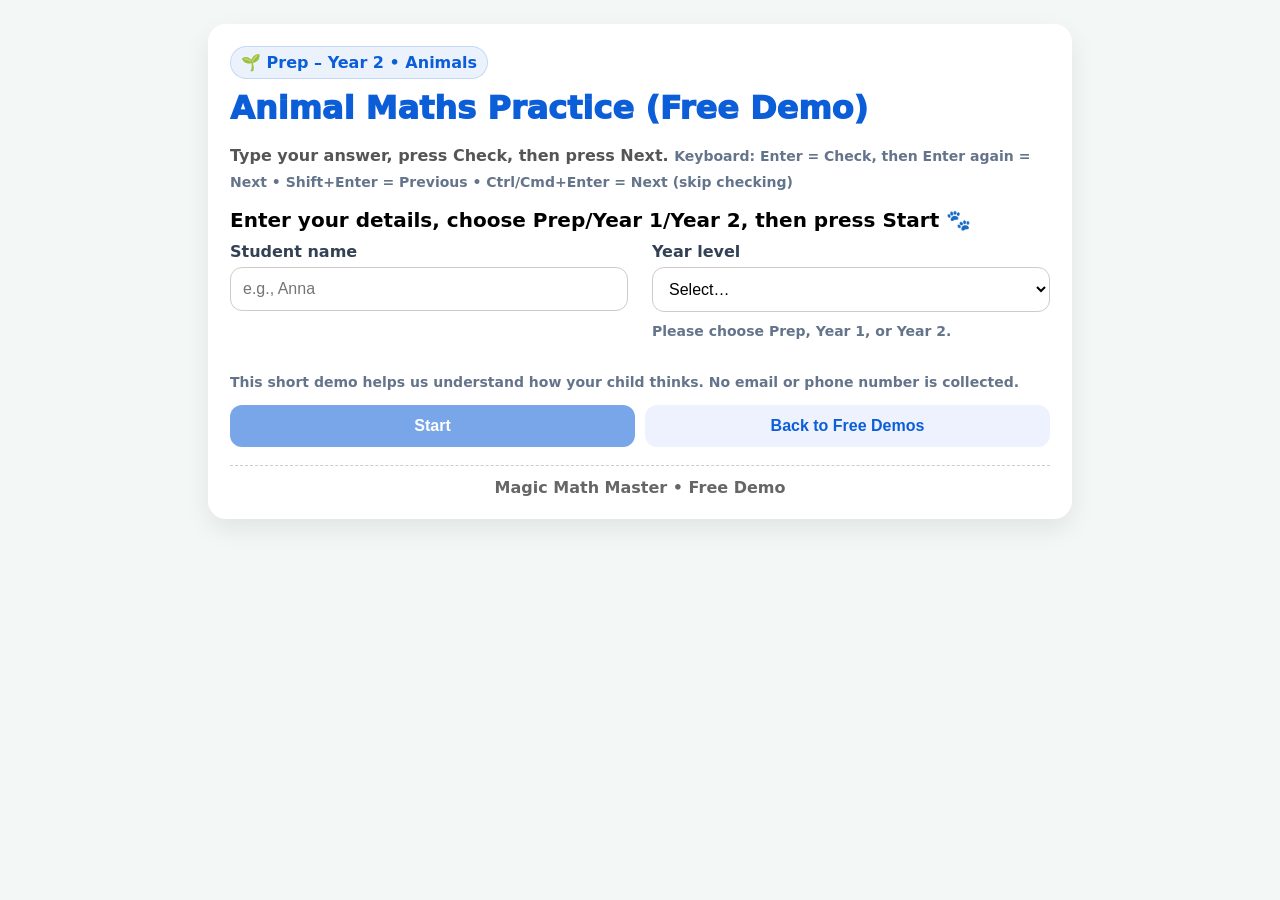
<file: demo/Prep–2/index.html>
<!DOCTYPE html>
<html lang="en">
<head>
  <meta charset="UTF-8">
  <title>Prep–Year 2 Animal Maths | Free Demo</title>
  <meta name="viewport" content="width=device-width, initial-scale=1.0">

  <style>
    body{
      font-family:system-ui,-apple-system,Segoe UI,Roboto,Arial,sans-serif;
      background:#f3f7f5;
      margin:0;
      padding:24px;
    }
    .card{
      max-width:820px;
      margin:auto;
      background:#fff;
      border-radius:18px;
      padding:22px;
      box-shadow:0 10px 26px rgba(0,0,0,.08);
    }
    h1{margin:0 0 10px;color:#0b5ed7;font-weight:1000;}
    .pill{
      display:inline-block;
      padding:6px 10px;
      border-radius:999px;
      background:rgba(11,94,215,.08);
      border:1px solid rgba(11,94,215,.18);
      color:#0b5ed7;
      font-weight:900;
      margin-bottom:10px;
    }
    .intro{color:#555;font-weight:650;line-height:1.6;margin-bottom:10px;}
    .q{font-size:20px;font-weight:900;margin:14px 0 10px;}

    label{display:block;margin-bottom:6px;font-weight:800;color:#334155;}
    input,select{
      width:100%;
      padding:12px;
      font-size:16px;
      border-radius:12px;
      border:1px solid #ccc;
      box-sizing:border-box;
      background:#fff;
    }

    .row2{
      display:grid;
      grid-template-columns:1fr 1fr;
      gap:24px;
      margin-bottom:14px;
    }
    .field{margin-bottom:14px;}
    @media (max-width:720px){ .row2{grid-template-columns:1fr;} }

    .btnrow{
      display:flex;
      gap:10px;
      flex-wrap:wrap;
      margin-top:12px;
    }
    button{
      padding:12px 16px;
      font-size:16px;
      font-weight:900;
      border-radius:12px;
      border:none;
      background:#0b5ed7;
      color:#fff;
      cursor:pointer;
    }
    button.secondary{
      background:#eef2ff;
      color:#0b5ed7;
    }
    button:disabled{opacity:.55;cursor:not-allowed;}

    /* Start screen: consistent widths for Start + Back */
    #startButtons button{ flex: 1 1 240px; }

    .feedback{
      margin-top:12px;
      padding:12px;
      border-radius:12px;
      font-weight:800;
      line-height:1.5;
    }
    .ok{background:#e8fff0;border:1px solid #9be7b2;}
    .bad{background:#fff0f0;border:1px solid #f2a6a6;}

    .hide{display:none;}
    .note{
      margin-top:10px;
      color:#64748b;
      font-weight:650;
      font-size:14px;
      line-height:1.6;
    }
    .hint{
      margin-top:10px;
      color:#475569;
      font-weight:750;
      font-size:14px;
      line-height:1.6;
    }

    .cta{
      margin-top:16px;
      padding:16px;
      border-radius:14px;
      background:#fff7e8;
      border:1px solid rgba(245,158,11,.35);
      color:#555;
      font-weight:700;
    }

    .resultBox{
      margin-top:16px;
      padding:14px;
      border-radius:14px;
      background:rgba(11,94,215,.05);
      border:1px solid rgba(11,94,215,.18);
    }
    .resultTitle{
      font-weight:1000;
      color:#0b5ed7;
      margin-bottom:6px;
    }

    canvas{
      width:100%;
      height:240px;
      background:#fff;
      border-radius:12px;
      border:1px solid rgba(0,0,0,.12);
      margin-top:8px;
    }

    ul{margin:6px 0 0 18px;}
    li{margin-bottom:6px;}

    .footer{
      margin-top:18px;
      padding-top:12px;
      border-top:1px dashed #ccc;
      text-align:center;
      color:#666;
      font-weight:650;
    }

    .toggleRow{
      display:flex;
      align-items:center;
      gap:10px;
      margin-top:12px;
      padding:10px 12px;
      border-radius:12px;
      background:#fff;
      border:1px solid rgba(2,6,23,.12);
    }
    .toggleRow input{width:auto; transform:scale(1.2);}
    .toggleRow label{margin:0;font-weight:800;}

    /* ===== PRINT STYLES ===== */
    .printReport{ display:none; }
    @media print{
      body{ background:#fff; padding:0; }
      .card{ box-shadow:none; padding:0; max-width:none; border-radius:0; }
      .card > *:not(#printReport){ display:none !important; }
      #printReport{
        display:block !important;
        padding:18px;
        font-size:14px;
        line-height:1.6;
      }
      #printReport h2, #printReport h3 { color:#000; margin: 10px 0 6px; }
      #printReport .small { color:#333; font-size:13px; }
      #printReport ul{ margin-left:18px; }
      #printReport .divider{ border-top:1px solid #ddd; margin:12px 0; }
    }
  </style>
</head>

<body>
<div class="card">

  <div id="pill" class="pill">🌱 Prep – Year 2 • Animals</div>
  <h1 id="titleH1">Animal Maths Practice (Free Demo)</h1>

  <p class="intro">
    Type your answer, press <b>Check</b>, then press <b>Next</b>.
    <span class="note">
      Keyboard: <b>Enter</b> = Check, then <b>Enter</b> again = Next • <b>Shift+Enter</b> = Previous • <b>Ctrl/Cmd+Enter</b> = Next (skip checking)
    </span>
  </p>

  <!-- START -->
  <div id="startMsg" class="q">Enter your details, choose Prep/Year 1/Year 2, then press <b>Start</b> 🐾</div>

  <div id="profileBox">
    <div class="row2">
      <div class="field">
        <label>Student name</label>
        <input id="studentName" placeholder="e.g., Anna">
      </div>

      <div class="field">
        <label>Year level</label>
        <select id="studentGrade">
          <option value="">Select…</option>
          <option>Prep</option>
          <option>Year 1</option>
          <option>Year 2</option>
        </select>
        <div class="note" id="gradeHint" style="margin-top:8px;">Please choose Prep, Year 1, or Year 2.</div>
      </div>
    </div>

    <div class="note">
      This short demo helps us understand how your child thinks. No email or phone number is collected.
    </div>
  </div>

  <div id="startButtons" class="btnrow">
    <button id="startBtn" onclick="start()" disabled>Start</button>
    <button class="secondary" onclick="goToDemoHome()">Back to Free Demos</button>
  </div>

  <!-- QUIZ -->
  <div id="qa" class="hide">
    <div id="qCounter" class="note" style="margin-top:0; font-weight:900; color:#334155;"></div>
    <div id="q" class="q"></div>

    <input id="ans" inputmode="decimal" placeholder="Type a number">

    <div id="precisionNote" class="note" style="margin-top:8px;"></div>

    <div class="note" style="margin-top:10px;">
      <b>Tips:</b> You can press <b>Next</b> to skip and come back with <b>Previous</b>.<br>
      <b>Finish:</b> You can press <b>Finish</b> any time to see your results.
    </div>

    <div class="btnrow">
      <button id="checkBtn" onclick="check()">Check</button>
      <button id="prevBtn" class="secondary" onclick="prev()" disabled>Previous</button>
      <button id="nextBtn" class="secondary" onclick="next()">Next</button>
      <button id="finishBtn" class="secondary" onclick="finishEarly()">Finish</button>
      <button class="secondary" onclick="backToGrade()">Change grade</button>
      <button class="secondary" onclick="goToDemoHome()">Back to Free Demos</button>
    </div>
  </div>

  <div id="fb"></div>
  <div id="hint" class="hint"></div>

  <!-- END / RESULTS -->
  <div id="end" class="cta hide">
    <div id="finalLine"></div>

    <div class="resultBox">
      <div class="resultTitle">Results overview</div>
      <div id="pctText"></div>
      <canvas id="chart" width="900" height="260"></canvas>
      <div class="note">Blue = correct (✔) • Red = incorrect (✘) • Grey outline = unanswered (U)</div>
    </div>

    <div class="resultBox">
      <div class="resultTitle">🧑‍🎓 Student Summary</div>

      <p id="studentOverview" style="margin:0 0 10px;"></p>

      <p style="margin:0;"><b>✅ What you did well:</b></p>
      <ul id="studentWellList"></ul>

      <p style="margin:10px 0 0;"><b>🎯 What to practise next:</b></p>
      <ul id="studentNextList"></ul>
    </div>

    <div class="resultBox">
      <div class="resultTitle">👨‍👩‍👧 Parent Summary</div>

      <p id="parentOverview"></p>
      <p><b>Unanswered questions:</b> <span id="unansweredLine"></span></p>

      <p><b>What your child did well:</b></p>
      <ul id="strengthList"></ul>

      <p><b>What to practise next:</b></p>
      <ul id="nextList"></ul>

      <p class="note">
        This demo is <b>not a test</b>. It helps us plan calm, confidence-building lessons.
      </p>
    </div>

    <div class="toggleRow">
      <input id="includeReport" type="checkbox" checked>
      <label for="includeReport">Include a printable report (PDF)</label>
    </div>

    <div class="btnrow">
      <button onclick="printOrSkip()">🖨️ Print / Save PDF</button>
      <button class="secondary" onclick="restart()">Try again</button>
      <button class="secondary" onclick="backToGrade()">Change grade</button>
      <button class="secondary" onclick="goToDemoHome()">Back to Free Demos</button>
    </div>

    <div id="saveStatus" class="note"></div>

    <details class="note" style="margin-top:10px;">
      <summary style="cursor:pointer; font-weight:900; color:#334155;">
        Privacy &amp; what we save (tap to read)
      </summary>
      <div style="margin-top:8px; color:#64748b; font-weight:650; line-height:1.6;">
        <p style="margin:0 0 8px;">
          This demo can save results to <b>Magic Math Master’s internal records (Google Sheets)</b> so we can review progress.
          <b>No email is sent</b> from this page.
        </p>
        <p style="margin:0 0 6px;"><b>We save:</b></p>
        <ul style="margin:0 0 8px 18px;">
          <li>Student name (as typed here)</li>
          <li>Year level selected</li>
          <li>Total score and percentage</li>
          <li>Per-question result (correct / incorrect / unanswered)</li>
          <li>Which demo/page was used (page URL)</li>
        </ul>
        <p style="margin:0;">
          <b>We do not collect</b> email address or phone number on this demo page.
        </p>
      </div>
    </details>

    <div class="note">
      Interested in a personalised learning plan?
      <a href="https://www.magicmathmaster.com.au/contact.html" target="_blank" rel="noopener">Enquire or register →</a>
    </div>
  </div>

  <!-- PRINT REPORT -->
  <div id="printReport" class="printReport">
    <h2>Maths Practice Report</h2>
    <p class="small">
      <b>Student:</b> <span id="rName"></span><br>
      <b>Grade:</b> <span id="rGrade"></span><br>
      <b>Date:</b> <span id="rDate"></span><br>
      <b>Demo:</b> Prep–Year 2 Animals
    </p>

    <div class="divider"></div>

    <h3>Summary</h3>
    <p id="rSummary"></p>
    <p class="small"><b>Unanswered:</b> <span id="rUnanswered"></span></p>

    <h3>What your child did well</h3>
    <ul id="rStrengths"></ul>

    <h3>What to practise next</h3>
    <ul id="rNext"></ul>

    <div class="divider"></div>

    <p class="small">
      This short demo is not a test. It helps us plan calm, confidence-building lessons.<br>
      Magic Math Master • Australia • www.magicmathmaster.com.au
    </p>
  </div>

  <div class="footer">Magic Math Master • Free Demo</div>
</div>

<script>
/* ================= CONFIG ================= */
const ENDPOINT_URL =
  "https://script.google.com/macros/s/AKfycbwvWZJLRflPGQA3s5P2-B5LkTFonS4Z1SPI5-85lzlj1lFY02qXJzTd239PsiB0WICr/exec";

/* ================= QUESTION BANKS (10 each) ================= */
const qsPrep = [
  { q:"🐶 Easy: There are 2 puppies at the park. 3 more puppies arrive. How many puppies altogether?", a:5,  skill:"Addition" },
  { q:"🐰 Easy: There are 8 rabbits in a pen. 5 hop away. How many rabbits are left?", a:3,  skill:"Subtraction" },
  { q:"🐤 Easy: There are 4 nests. Each nest has 2 eggs. How many eggs altogether?", a:8,  skill:"Multiplication (Groups)" },
  { q:"🔢 Medium: Counting by 2: 2, 4, 6, __. What number comes next?", a:8,  skill:"Patterns" },
  { q:"🔺 Medium: A triangle is a shape. How many sides does a triangle have?", a:3,  skill:"Shapes" },
  { q:"📈 Medium: Which number is bigger: 17 or 14? (Type the bigger number)", a:17, skill:"Comparing Numbers" },
  { q:"🐟 Medium: 10 fish are swimming. 3 swim away. How many fish are swimming now?", a:7,  skill:"Subtraction" },
  { q:"🦆 Medium: 6 ducks are in the pond. 2 more ducks join. How many ducks now?", a:8,  skill:"Addition" },
  { q:"🥕 Hard: 12 carrots are shared equally between 3 rabbits. How many carrots does each rabbit get?", a:4,  skill:"Division (Sharing)" },
  { q:"🐾 Hard: 5 puppies are playing. 4 more come. Then 3 leave. How many puppies are there now?", a:6,  skill:"Two-Step Problems" }
];

const qsY1 = [
  { q:"🐶 Easy: An animal rescue has 14 dogs and 9 cats. How many animals altogether?", a:23, skill:"Addition" },
  { q:"🦜 Easy: 25 birds are sitting on a fence. 8 birds fly away. How many birds are left?", a:17, skill:"Subtraction" },
  { q:"🐤 Easy: There are 5 cages. Each cage has 3 birds. How many birds altogether?", a:15, skill:"Multiplication (Groups)" },
  { q:"🔢 Medium: Counting by 5: 15, 20, 25, __. What comes next?", a:30, skill:"Patterns" },
  { q:"➕ Medium: A child has some stickers. After getting 6 more, they have 20. How many did they have at first?", a:14, skill:"Missing Number" },
  { q:"📉 Medium: Which number is smaller: 38 or 41? (Type the smaller number)", a:38, skill:"Comparing Numbers" },
  { q:"🍪 Medium: 30 treats are shared equally between 5 dogs. How many treats does each dog get?", a:6,  skill:"Division (Sharing)" },
  { q:"🥚 Medium: Half of 18 eggs is __. How many eggs is that?", a:9,  skill:"Fractions (Halves)" },
  { q:"💰 Hard: A toy costs $7. You pay with $12. How much change do you get?", a:5,  skill:"Money" },
  { q:"🐰 Hard: 16 rabbits are in a field. 5 more arrive. Then 9 hop away. How many rabbits are there now?", a:12, skill:"Two-Step Problems" }
];

const qsY2 = [
  { q:"🦊 Easy: A wildlife shelter has 47 animals. Then 28 more animals arrive. How many animals are there altogether?", a:75, skill:"Addition" },
  { q:"🦉 Easy: There are 63 fish in a pond. 27 swim away. How many fish are left?", a:36, skill:"Subtraction" },
  { q:"🐾 Easy: There are 8 packs. Each pack has 7 stickers. How many stickers altogether?", a:56, skill:"Multiplication (Groups)" },
  { q:"🎒 Medium: 84 soccer balls are shared equally into 6 bags. How many balls per bag?", a:14, skill:"Division (Sharing)" },
  { q:"🍏 Medium: 3/4 of 28 apples were used. How many apples were used?", a:21, skill:"Fractions (Of a Number)" },
  { q:"⏱️ Medium: Starts at 2:10 pm and lasts 35 minutes. Finish time? (Type HHMM, e.g., 2:45 pm = 245)", a:245, note:"Answer tip: type time as HHMM (e.g., 2:45 pm = 245).", skill:"Time" },
  { q:"📏 Medium: A rectangle is 9 cm long and 5 cm wide. What is the perimeter (cm)?", a:28, skill:"Measurement (Perimeter)" },
  { q:"🔟 Medium: Place value: What is the value of the digit 6 in 4,682?", a:600, skill:"Place Value" },
  { q:"🚌 Hard: 3 buses bring 24 students each. 15 students leave early. How many students stay?", a:57, skill:"Two-Step Problems" },
  { q:"🧮 Hard: You have 120 animal cards. Give away 35, get 18 more, then give away 22. How many cards now?", a:81, skill:"Two-Step Problems" }
];
/* ================= STATE ================= */
let qs = [];
let i = -1;
let score = 0;
let student = { name:"", grade:"" };
let gotCorrect = [];
let ansCache = [];
let checkedThisView = false;

const el = id => document.getElementById(id);

/* ================= NAV ================= */
function goToDemoHome(){
  window.location.href = "https://www.magicmathmaster.com.au/demo/";
}

/* ================= START READINESS ================= */
function validateStart(){
  const nameOk = el("studentName").value.trim().length > 0;
  const gradeOk = !!el("studentGrade").value;

  const btn = el("startBtn");
  btn.disabled = !(nameOk && gradeOk);

  el("gradeHint").textContent = gradeOk ? `Selected: ${el("studentGrade").value}` : "Please choose Prep, Year 1, or Year 2.";

  // ✅ When ready, focus Start so Enter starts immediately
  if(!btn.disabled){
    setTimeout(()=>btn.focus(), 0);
  }
}

/* ================= PARSERS ================= */
function parseNumber(raw){
  const s = (raw || "").trim().replace(/,/g,"").replace(/\s+/g,"");
  if(!s) return NaN;
  const v = Number(s);
  return Number.isFinite(v) ? v : NaN;
}
function close(a,b,eps=1e-9){ return Math.abs(a-b) < eps; }

/* ================= ANSWER CACHE ================= */
function stashAnswer(){
  if(i >= 0 && i < ansCache.length){
    ansCache[i] = el("ans").value;
  }
}
function isAnswered(idx){
  return ((ansCache[idx] || "").trim() !== "");
}
function getUnanswered(){
  const miss = [];
  for(let k=0;k<qs.length;k++){
    if(!isAnswered(k)) miss.push(k+1);
  }
  return miss;
}

/* ================= GRADING ================= */
function gradeOne(idx){
  const qObj = qs[idx];
  if(!qObj) return null;
  if(!isAnswered(idx)) return null;

  const user = parseNumber(ansCache[idx]);
  if(!Number.isFinite(user)) return false;

  return close(user, qObj.a);
}
function autoGradeAll(){
  score = 0;
  gotCorrect = new Array(qs.length).fill(false);
  for(let k=0;k<qs.length;k++){
    const r = gradeOne(k);
    if(r === true){
      gotCorrect[k] = true;
      score++;
    }
  }
}
function autoGradeIndex(idx){
  const r = gradeOne(idx);
  if(r === null) return;

  const newVal = (r === true);
  if(newVal && !gotCorrect[idx]) score++;
  if(!newVal && gotCorrect[idx]) score--;
  gotCorrect[idx] = newVal;
}

/* ================= UI HELPERS ================= */
function updatePrecisionNote(){
  const noteEl = el("precisionNote");
  const qObj = qs[i];
  noteEl.textContent = (qObj && qObj.note) ? qObj.note : "";
}
function renderCurrentQuestion(){
  checkedThisView = false;

  el("fb").textContent = "";
  el("fb").className = "";
  el("hint").textContent = "";

  el("qCounter").textContent = `Question ${i+1} of ${qs.length}`;
  el("q").textContent = qs[i].q;

  el("ans").value = ansCache[i] ?? "";
  updatePrecisionNote();

  el("prevBtn").disabled = (i <= 0);
  el("ans").focus();
}

/* ================= FLOW ================= */
function start(){
  student.name = el("studentName").value.trim();
  student.grade = el("studentGrade").value;

  if(!student.name){ alert("Please enter the student name."); return; }
  if(!student.grade){ alert("Please choose a year level."); return; }

  if(student.grade === "Prep") qs = qsPrep;
  else if(student.grade === "Year 1") qs = qsY1;
  else qs = qsY2;

  gotCorrect = new Array(qs.length).fill(false);
  ansCache = new Array(qs.length).fill("");

  i = -1;
  score = 0;

  el("pill").textContent = `🌱 ${student.grade} • Animals`;
  el("titleH1").textContent = `Animal Maths Practice (Free Demo — ${student.grade})`;

  el("profileBox").style.display = "none";
  el("startButtons").style.display = "none";
  el("startMsg").style.display = "none";

  el("qa").style.display = "block";
  el("qa").classList.remove("hide");
  el("end").classList.add("hide");

  next();
}

function next(){
  stashAnswer();
  if(i >= 0) autoGradeIndex(i);

  if(i >= qs.length - 1){
    finishEarly();
    return;
  }

  i++;
  renderCurrentQuestion();
}

function prev(){
  if(i <= 0) return;
  stashAnswer();
  autoGradeIndex(i);
  i--;
  renderCurrentQuestion();
}

function check(){
  if(i < 0) return;

  stashAnswer();

  const box = el("fb");
  el("hint").textContent = "";

  const user = parseNumber(ansCache[i]);

  if(!Number.isFinite(user)){
    box.className = "feedback bad";
    box.textContent = "Please type a number.";
    checkedThisView = true;
    return;
  }

  const okNow = close(user, qs[i].a);

  if(okNow){
    box.className = "feedback ok";
    box.textContent = "✅ Correct!";
  }else{
    box.className = "feedback bad";
    box.textContent = "❌ Not quite.";
    el("hint").textContent = "Tip: Try again step by step.";
  }

  if(okNow && !gotCorrect[i]) score++;
  if(!okNow && gotCorrect[i]) score--;
  gotCorrect[i] = okNow;

  checkedThisView = true;
}

function finishEarly(){
  stashAnswer();
  autoGradeAll();

  const miss = getUnanswered();
  if(miss.length){
    const preview = miss.slice(0,12).map(n=>`Q${n}`).join(", ");
    const suffix = miss.length > 12 ? ` (+${miss.length-12} more)` : "";
    const ok = confirm(`You still have unanswered questions: ${preview}${suffix}.\n\nFinish anyway?`);
    if(!ok){
      i = miss[0]-1;
      renderCurrentQuestion();
      return;
    }
  }
  finish();
}

function finish(){
  stashAnswer();
  autoGradeAll();

  el("qa").style.display = "none";
  el("end").classList.remove("hide");
  el("precisionNote").textContent = "";

  const pct = Math.round(score / qs.length * 100);
  const miss = getUnanswered();

  el("finalLine").textContent = `Score: ${score}/${qs.length} (${pct}%) • Unanswered: ${miss.length}`;
  el("pctText").textContent = `Percentage correct: ${pct}%`;

  const states = qs.map((_,idx)=>{
    if(gotCorrect[idx]) return 1;
    return isAnswered(idx) ? 0 : -1;
  });

  drawChart(states);
  buildStudentSummary();
  buildParentSummary();
  saveResult(pct);
}

/* ================= CHART ================= */
function drawChart(states){
  const c = el("chart"), ctx = c.getContext("2d");
  ctx.clearRect(0,0,c.width,c.height);

  const W=c.width, H=c.height;
  const L=52, R=18, T=18, B=45;
  const n=states.length;
  const chartW=W-L-R, chartH=H-T-B;

  ctx.strokeStyle="#111827";
  ctx.lineWidth=2;
  ctx.beginPath();
  ctx.moveTo(L,T);
  ctx.lineTo(L,H-B);
  ctx.lineTo(W-R,H-B);
  ctx.stroke();

  const gap=12;
  const barW=Math.max(24, (chartW - gap*(n-1))/n);

  const incorrectH  = 18;
  const unansweredH = 18;

  states.forEach((s,i)=>{
    const x=L + i*(barW+gap);

    if(s === 1){
      const barH = chartH;
      const y = (H-B) - barH;
      ctx.fillStyle = "rgba(11,94,215,.85)";
      ctx.fillRect(x,y,barW,barH);
      ctx.fillStyle="#111827";
      ctx.font="13px system-ui";
      ctx.fillText("✔", x+barW/2-4, y-6);

    }else if(s === 0){
      const barH = incorrectH;
      const y = (H-B) - barH;
      ctx.fillStyle = "rgba(239,68,68,.75)";
      ctx.fillRect(x,y,barW,barH);
      ctx.fillStyle="#111827";
      ctx.font="13px system-ui";
      ctx.fillText("✘", x+barW/2-4, y-6);

    }else{
      const barH = unansweredH;
      const y = (H-B) - barH;
      ctx.strokeStyle = "rgba(148,163,184,.95)";
      ctx.lineWidth = 3;
      ctx.strokeRect(x,y,barW,barH);
      ctx.fillStyle="#111827";
      ctx.font="13px system-ui";
      ctx.fillText("U", x+barW/2-4, y-6);
    }

    ctx.fillStyle="#111827";
    ctx.font="12px system-ui";
    ctx.fillText(`Q${i+1}`, x+6, H-B+18);
  });
}

/* ================= STUDENT SUMMARY ================= */
function buildStudentSummary(){
  const pct = Math.round(score / qs.length * 100);
  const unanswered = getUnanswered();

  let msg = "";
  if(pct >= 85) msg = "🌟 Awesome work! You got lots of questions right.";
  else if(pct >= 60) msg = "👍 Good effort! Keep practising and you’ll improve quickly.";
  else msg = "🌱 Nice try! A little practice each day makes a big difference.";

  if(unanswered.length) msg += ` You left ${unanswered.length} unanswered — try those next time.`;

  el("studentOverview").textContent = msg;

  const skillStats = {};
  qs.forEach((item, idx)=>{
    if(!skillStats[item.skill]) skillStats[item.skill] = { total:0, correct:0 };
    skillStats[item.skill].total++;
    if(gotCorrect[idx]) skillStats[item.skill].correct++;
  });

  const skillsSorted = Object.entries(skillStats)
    .map(([skill, s])=>({ skill, rate: s.correct / s.total }))
    .sort((a,b)=> b.rate - a.rate);

  const strengths = skillsSorted.filter(x=>x.rate >= 0.75).slice(0,2);
  const nextSteps = skillsSorted.filter(x=>x.rate < 0.75).slice(0,2);

  el("studentWellList").innerHTML = strengths.length
    ? strengths.map(x=>`<li><b>${x.skill}</b> — great job!</li>`).join("")
    : "<li>Trying your best — that’s a great learning skill.</li>";

  el("studentNextList").innerHTML = nextSteps.length
    ? nextSteps.map(x=>`<li><b>${x.skill}</b> — practise a few more examples.</li>`).join("")
    : "<li>Keep practising to build confidence.</li>";
}

/* ================= PARENT SUMMARY ================= */
function buildParentSummary(){
  // Unanswered list (by question number)
  const unanswered = [];
  for(let k=0;k<qs.length;k++){
    if(!isAnswered(k)) unanswered.push(k+1);
  }
  el("unansweredLine").textContent = unanswered.length
    ? unanswered.map(n=>`Q${n}`).join(", ")
    : "None ✅";

  // Build skill stats
  const skillStats = {}; // { skill: { total, correct } }
  qs.forEach((item, idx)=>{
    const sk = item.skill || "Other";
    if(!skillStats[sk]) skillStats[sk] = { total:0, correct:0 };
    skillStats[sk].total++;
    if(gotCorrect[idx]) skillStats[sk].correct++;
  });

  // Overall overview text
  const pct = Math.round(score / qs.length * 100);
  let overview = "";
  if(pct >= 85) overview = "🌟 Strong work! Your child showed confident understanding across many skills today.";
  else if(pct >= 60) overview = "👍 Good progress. Your child is developing confidence, with a few skills to strengthen next.";
  else overview = "🌱 Still building confidence — very normal. With steady practice, accuracy improves quickly.";
  el("parentOverview").textContent = overview;

  // Sort skills by accuracy
  const skillsSorted = Object.entries(skillStats)
    .map(([skill, s])=>({
      skill,
      correct: s.correct,
      total: s.total,
      rate: s.total ? (s.correct / s.total) : 0
    }))
    .sort((a,b)=>{
      if(b.rate !== a.rate) return b.rate - a.rate;
      return b.total - a.total;
    });

  // Choose strengths + focus areas
  const strengths = skillsSorted.filter(x=>x.rate >= 0.75).slice(0,3);
  const focus     = skillsSorted.filter(x=>x.rate < 0.75).slice(0,3);

  // Render strengths
  el("strengthList").innerHTML = strengths.length
    ? strengths.map(x=>{
        const pctSkill = Math.round(x.rate * 100);
        return `<li><b>${x.skill}</b> — ${x.correct}/${x.total} correct (${pctSkill}%)</li>`;
      }).join("")
    : "<li>Great effort and persistence — an important learning skill.</li>";

  // Render next steps (include unanswered reminder first)
  const unansweredItem = unanswered.length
    ? `<li><b>Finish unanswered questions first:</b> ${unanswered.map(n=>`Q${n}`).join(", ")}</li>`
    : "";

  const focusItems = focus.length
    ? focus.map(x=>{
        const pctSkill = Math.round(x.rate * 100);
        return `<li><b>${x.skill}</b> — ${x.correct}/${x.total} correct (${pctSkill}%). Practise a few more examples.</li>`;
      }).join("")
    : "<li>Keep practising to build speed and confidence.</li>";

  el("nextList").innerHTML = unansweredItem + focusItems;
}
/* ================= PRINT REPORT ================= */
function printOrSkip(){
  const include = el("includeReport").checked;
  if(!include){
    alert("Report is turned off. Tick 'Include a printable report' if you want to print/save a PDF.");
    return;
  }
  buildPrintReport();
  window.print();
}

function buildPrintReport(){
  const pct = Math.round(score / qs.length * 100);
  const unanswered = getUnanswered();
  const results01 = gotCorrect.map(v=>v?1:0);

  // Header
  el("rName").textContent = student.name;
  el("rGrade").textContent = student.grade || "—";
  el("rDate").textContent = new Date().toLocaleDateString();

  // Summary line
  el("rSummary").textContent =
    `Score: ${score}/${qs.length} (${pct}%). ` +
    (pct>=85 ? "Strong understanding across many skills."
      : pct>=60 ? "Developing understanding with some areas to strengthen."
      : "Still building confidence — very normal at this stage.");

  // Unanswered
  el("rUnanswered").textContent = unanswered.length
    ? unanswered.map(n=>`Q${n}`).join(", ")
    : "None";

  // Skill stats (same logic as Parent Summary)
  const skillStats = {};
  qs.forEach((item, idx)=>{
    const sk = item.skill || "Other";
    if(!skillStats[sk]) skillStats[sk] = { total:0, correct:0 };
    skillStats[sk].total++;
    if(gotCorrect[idx]) skillStats[sk].correct++;
  });

  const skillsSorted = Object.entries(skillStats)
    .map(([skill, s])=>({
      skill,
      correct: s.correct,
      total: s.total,
      rate: s.total ? (s.correct / s.total) : 0
    }))
    .sort((a,b)=>{
      if(b.rate !== a.rate) return b.rate - a.rate;
      return b.total - a.total;
    });

  const strengths = skillsSorted.filter(x=>x.rate >= 0.75).slice(0,3);
  const focus     = skillsSorted.filter(x=>x.rate < 0.75).slice(0,3);

  // Strengths list (skills)
  el("rStrengths").innerHTML = strengths.length
    ? strengths.map(x=>{
        const pctSkill = Math.round(x.rate * 100);
        return `<li><b>${x.skill}</b> — ${x.correct}/${x.total} correct (${pctSkill}%)</li>`;
      }).join("")
    : "<li>Great effort and persistence.</li>";

  // Next steps list (unanswered + focus skills)
  const unansweredItem = unanswered.length
    ? `<li><b>Finish unanswered questions first:</b> ${unanswered.map(n=>`Q${n}`).join(", ")}</li>`
    : "";

  const focusItems = focus.length
    ? focus.map(x=>{
        const pctSkill = Math.round(x.rate * 100);
        return `<li><b>${x.skill}</b> — ${x.correct}/${x.total} correct (${pctSkill}%). Practise a few more examples.</li>`;
      }).join("")
    : "<li>Keep practising to build confidence.</li>";

  el("rNext").innerHTML = unansweredItem + focusItems;
}

/* ================= SAVE TO SHEET ================= */
async function saveResult(pct){
  el("saveStatus").textContent = "Saving your result to Magic Math Master records…";

  const answers = qs.map((_, idx) => {
    if (gotCorrect[idx]) return 1;
    return isAnswered(idx) ? 0 : -1;
  });

  try{
    await fetch(ENDPOINT_URL,{
      method:"POST",
      mode:"no-cors",
      headers:{ "Content-Type":"text/plain;charset=utf-8" },
      body:JSON.stringify({
        group:"Prep–2",
        level: student.grade,
        theme:"Animals",
        name: student.name,
        grade: student.grade,
        score: score,
        total: qs.length,
        percent: pct,

        answers: answers,
        unansweredQs: getUnanswered(),

        perQuestion01: gotCorrect.map(v=>v?1:0),

        pageUrl: location.href,
        userAgent: navigator.userAgent
      })
    });

    el("saveStatus").textContent = "✅ Saved to Magic Math Master records (no email sent).";
  }catch(e){
    el("saveStatus").textContent = "⚠️ Could not save right now (no email sent).";
  }
}

/* ================= CHANGE GRADE ================= */
function backToGrade(){
  qs = [];
  gotCorrect = [];
  ansCache = [];
  i = -1;
  score = 0;

  el("fb").textContent = "";
  el("fb").className = "";
  el("hint").textContent = "";
  el("ans").value = "";
  el("precisionNote").textContent = "";

  el("qa").classList.add("hide");
  el("qa").style.display = "none";
  el("end").classList.add("hide");

  el("profileBox").style.display = "block";
  el("startButtons").style.display = "flex";
  el("startMsg").style.display = "block";

  el("studentGrade").value = "";
  el("pill").textContent = "🌱 Prep – Year 2 • Animals";
  el("titleH1").textContent = "Animal Maths Practice (Free Demo)";

  validateStart();
  el("studentName").focus();
}

/* ================= RESET ================= */
function restart(){ location.reload(); }

/* ================= LISTENERS ================= */
document.addEventListener("DOMContentLoaded", () => {
  validateStart();
  el("studentName").addEventListener("input", validateStart);
  el("studentGrade").addEventListener("change", validateStart);

  el("ans").addEventListener("input", () => {
    if(i >= 0 && i < ansCache.length){
      ansCache[i] = el("ans").value;
    }
    checkedThisView = false;
  });
});

/* ================= KEYBOARD =================
   Start screen: Enter = Start (when ready)
   Quiz:
     Enter = Check, then Enter again = Next
     Shift+Enter = Previous
     Ctrl/Cmd+Enter = Next (skip checking)
*/
document.addEventListener("keydown", (e) => {
  if (e.key !== "Enter") return;

  const quizVisible =
    !el("qa").classList.contains("hide") && el("qa").style.display !== "none";

  const startVisible =
    el("profileBox").style.display !== "none" &&
    el("startButtons").style.display !== "none";

  // ✅ Start screen Enter -> Start
  if(!quizVisible && startVisible){
    const btn = el("startBtn");
    if(btn && !btn.disabled){
      e.preventDefault();
      start();
    }
    return;
  }

  // ✅ Quiz keys
  if(!quizVisible) return;

  e.preventDefault();

  if (e.shiftKey) { prev(); return; }
  if (e.ctrlKey || e.metaKey) { next(); return; }

  if (checkedThisView) next();
  else check();
});
</script>

</body>
</html>
</file>
